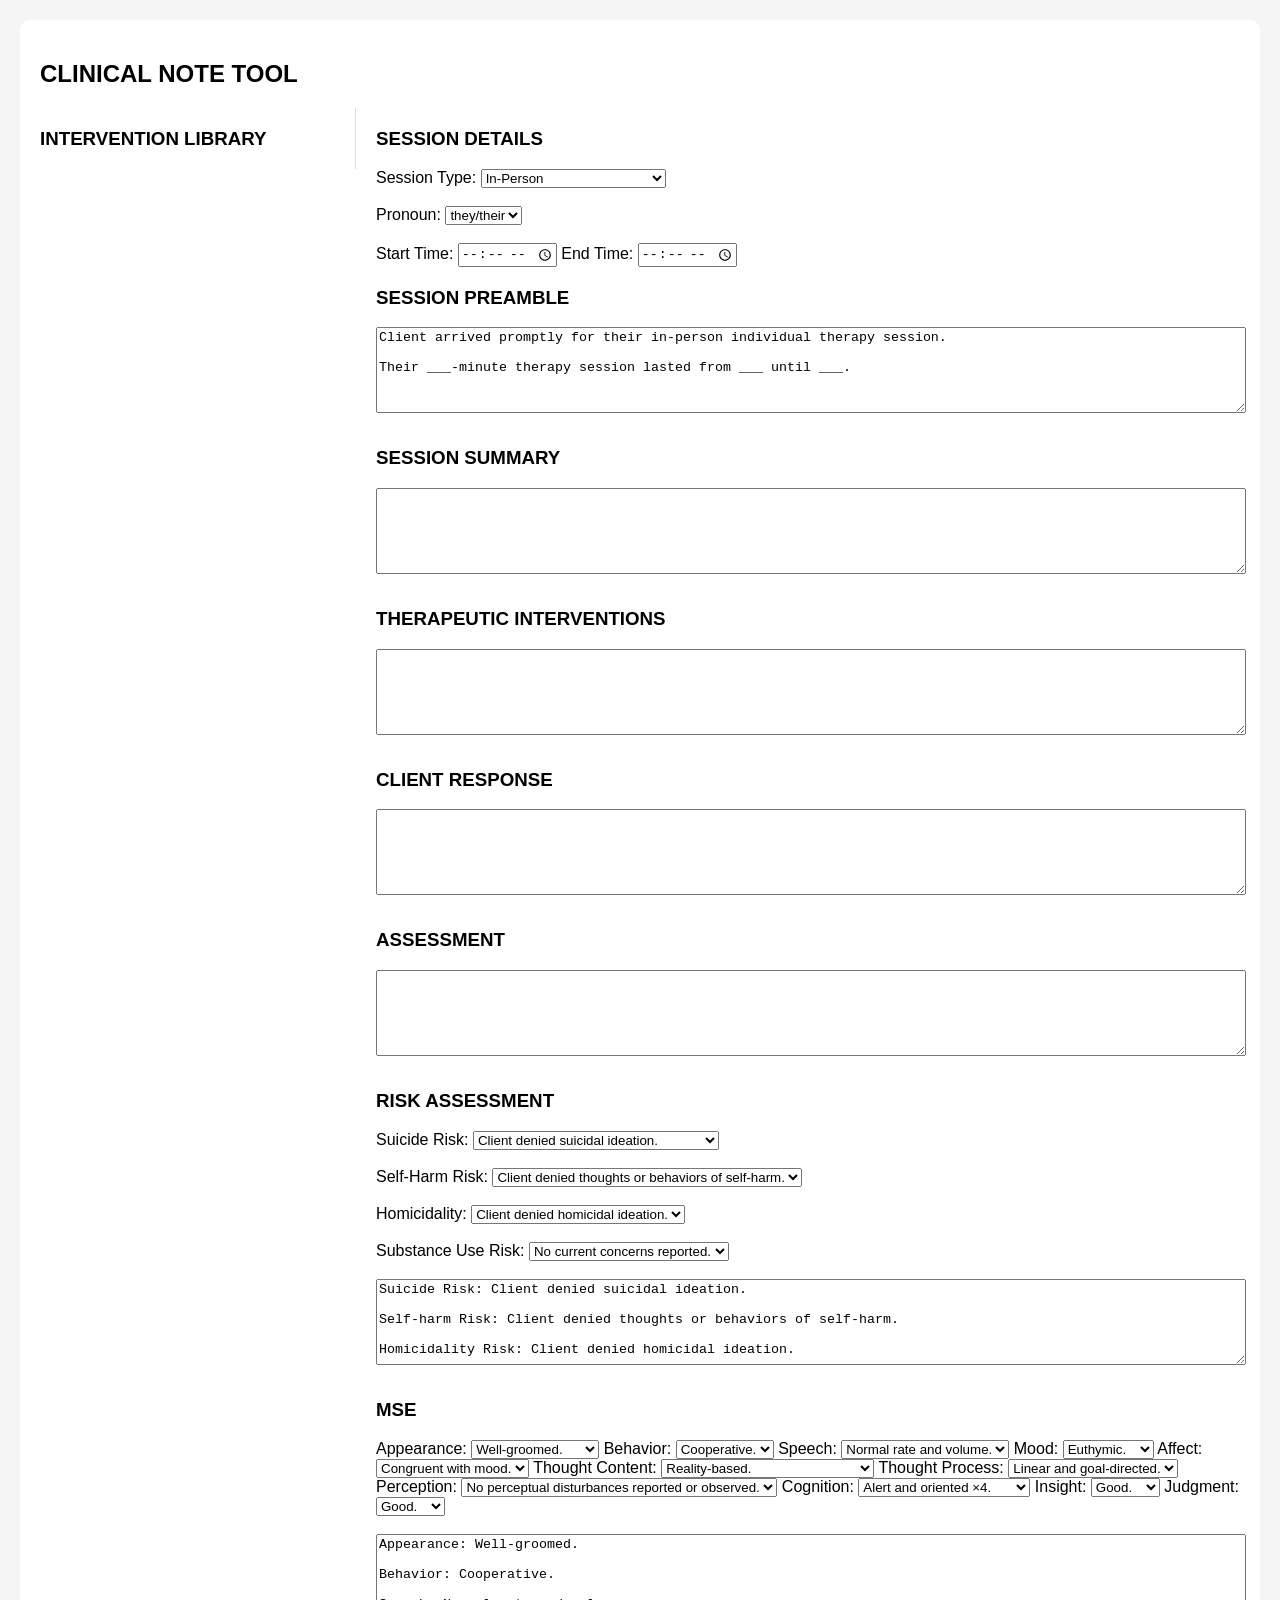
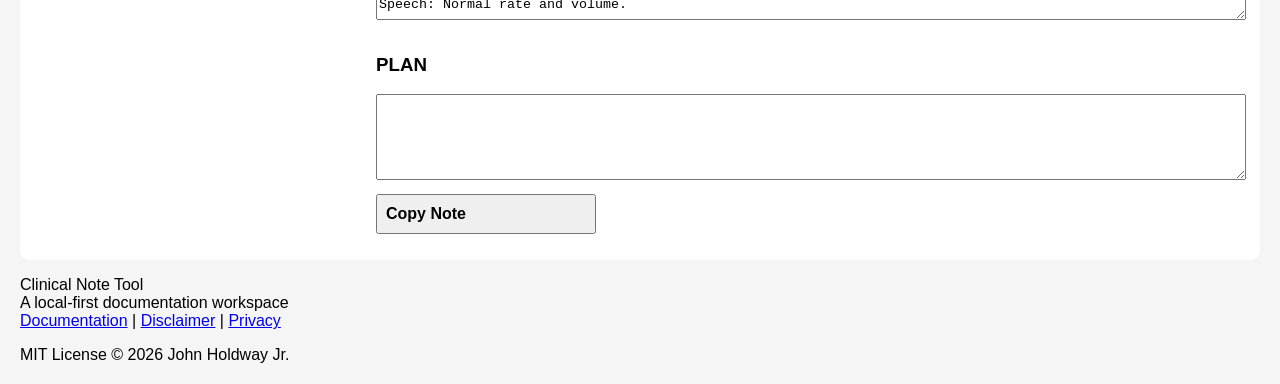
<file: index.html>
<!DOCTYPE html>
<html>
<head>
<meta charset="UTF-8">
<title>Clinical Note Tool</title>

<style>
body {
    font-family: Arial;
    background: #f5f5f5;
    margin: 20px;
}

.container {
    max-width: 1500px;
    margin: auto;
    background: white;
    padding: 20px;
    border-radius: 10px;
}

.mainLayout{
    display:flex;
    gap:20px;
    align-items:flex-start;
}

.sidebar{
    width:300px;
    flex-shrink:0;
    border-right:1px solid #ddd;
    padding-right:15px;
}

.content{
    flex:1;
}

h3 {
    margin-top: 20px;
}

textarea {
    width: 100%;
    height: 80px;
    margin-bottom: 10px;
}

button{
    width:100%;
    margin-bottom:6px;
    padding:8px;
    text-align:left;
}

#copyButton{

    width:220px;

    height:40px;

    font-size:16px;

    font-weight:bold;

}

#library {
    display: flex;
    flex-wrap: wrap;
}
</style>
</head>

<body>

<div class="container">

<h2>CLINICAL NOTE TOOL</h2>

<div class="mainLayout">

<div class="sidebar">

<h3>INTERVENTION LIBRARY</h3>

<div id="library"></div>

</div>

<div class="content">

<!-- SESSION INFO -->

<h3>SESSION DETAILS</h3>

<label>Session Type:</label>
<select id="sessionType" onchange="updateSessionHeader()">
    <option value="inperson">In-Person</option>
    <option value="video">Telehealth (SimplePractice)</option>
</select>

<br><br>

<label>Pronoun:</label>
<select id="pronoun" onchange="updateSessionHeader()">
    <option value="they">they/their</option>
    <option value="she">she/her</option>
    <option value="he">he/him</option>
</select>

<br><br>

<label>Start Time:</label>
<input type="time" id="startTime" onchange="updateSessionHeader()">

<label>End Time:</label>
<input type="time" id="endTime" onchange="updateSessionHeader()">

<h3>SESSION PREAMBLE</h3>
<textarea id="sessionHeaderPreview" readonly></textarea>

<h3>SESSION SUMMARY</h3>
<textarea id="summary"></textarea>

<h3>THERAPEUTIC INTERVENTIONS</h3>
<textarea id="interventionsLibrary"></textarea>

<h3>CLIENT RESPONSE</h3>
<textarea id="response"></textarea>

<h3>ASSESSMENT</h3>
<textarea id="assessment"></textarea>

<h3>RISK ASSESSMENT</h3>

<label>Suicide Risk:</label>
<select id="suicideRisk" onchange="updateRisk()">
    <option>Client denied suicidal ideation.</option>
    <option>Passive suicidal ideation without plan.</option>
    <option>Active suicidal ideation with plan.</option>
    <option>Further assessment indicated.</option>
</select>

<br><br>

<label>Self-Harm Risk:</label>
<select id="selfHarmRisk" onchange="updateRisk()">
    <option>Client denied thoughts or behaviors of self-harm.</option>
    <option>History of self-harm; no current urges.</option>
    <option>Current urges reported.</option>
    <option>Current self-harm behavior reported.</option>
</select>

<br><br>

<label>Homicidality:</label>
<select id="homicideRisk" onchange="updateRisk()">
    <option>Client denied homicidal ideation.</option>
    <option>Passive homicidal thoughts.</option>
    <option>Active homicidal ideation.</option>
</select>

<br><br>

<label>Substance Use Risk:</label>
<select id="substanceRisk" onchange="updateRisk()">
    <option>No current concerns reported.</option>
    <option>Mild concern.</option>
    <option>Moderate concern.</option>
    <option>High concern.</option>
</select>

<br><br>

<textarea id="risk"></textarea>

<h3>MSE</h3>

<label>Appearance:</label>
<select id="appearance" onchange="updateMSE()">
<option>Well-groomed.</option>
<option>Casually dressed.</option>
<option>Disheveled.</option>
</select>

<label>Behavior:</label>
<select id="behavior" onchange="updateMSE()">
<option>Cooperative.</option>
<option>Guarded.</option>
<option>Agitated.</option>
<option>Calm.</option>
</select>

<label>Speech:</label>
<select id="speech" onchange="updateMSE()">
<option>Normal rate and volume.</option>
<option>Pressured.</option>
<option>Slow.</option>
<option>Soft.</option>
</select>

<label>Mood:</label>
<select id="mood" onchange="updateMSE()">
<option>Euthymic.</option>
<option>Anxious.</option>
<option>Depressed.</option>
<option>Irritable.</option>
</select>

<label>Affect:</label>
<select id="affect" onchange="updateMSE()">
<option>Congruent with mood.</option>
<option>Restricted.</option>
<option>Flat.</option>
<option>Labile.</option>
</select>

<label>Thought Content:</label>
<select id="thoughtContent" onchange="updateMSE()">
<option>Reality-based.</option>
<option>No delusional content observed.</option>
<option>Obsessive thought content.</option>
<option>Ruminative thought content.</option>
</select>

<label>Thought Process:</label>
<select id="thoughtProcess" onchange="updateMSE()">
<option>Linear and goal-directed.</option>
<option>Circumstantial.</option>
<option>Tangential.</option>
<option>Flight of ideas.</option>
</select>

<label>Perception:</label>
<select id="perception" onchange="updateMSE()">
<option>No perceptual disturbances reported or observed.</option>
<option>Auditory hallucinations reported.</option>
<option>Visual hallucinations reported.</option>
</select>

<label>Cognition:</label>
<select id="cognition" onchange="updateMSE()">
<option>Alert and oriented ×4.</option>
<option>Mild memory impairment.</option>
<option>Distractible.</option>
</select>

<label>Insight:</label>
<select id="insight" onchange="updateMSE()">
<option>Good.</option>
<option>Fair.</option>
<option>Limited.</option>
<option>Poor.</option>
</select>

<label>Judgment:</label>
<select id="judgment" onchange="updateMSE()">
<option>Good.</option>
<option>Fair.</option>
<option>Limited.</option>
<option>Poor.</option>
</select>

<br><br>

<textarea id="mse"></textarea>

<h3>PLAN</h3>
<textarea id="plan"></textarea>

<br>
<button id="copyButton" onclick="copyNote()">Copy Note</button>
</div>
</div>
</div>

<footer>

<p>
    Clinical Note Tool<br>
A local-first documentation workspace<br>
<a href="README.md">Documentation</a>
|
<a href="DISCLAIMER.md">Disclaimer</a>
|
<a href="PRIVACY.md">Privacy</a>
</p>

<p>
MIT License © 2026 John Holdway Jr.
</p>

</footer>

<!-- LOAD LIBRARY -->
<script src="js/interventions.js"></script>
<script src="js/libraryManager.js"></script>
<script src="js/app.js"></script>
<script>

function addText(text) {
    const box = document.getElementById("interventionsLibrary");
    if (box.value.trim() !== "") {
        box.value += "\n";
    }
    box.value += text;
}

/* GET ALL LIBRARIES (future-proofing) */
function getLibrary() {

    const saved = localStorage.getItem("clinicalLibrary");

    return saved ? JSON.parse(saved) : [];
}

/* BUILD LIBRARY UI */
function buildLibrary() {

    const container = document.getElementById("library");
    container.innerHTML = "";

    const items = getLibrary();

    // Group interventions by theory
    const groups = {};

    items.forEach(item => {

        if (!groups[item.theory]) {
            groups[item.theory] = [];
        }

        groups[item.theory].push(item);

    });

    Object.keys(groups).sort().forEach(theory => {

        // Create heading button
        const heading = document.createElement("button");
        heading.className = "categoryButton";
        heading.textContent = "▼ " + theory;

        // Create collapsible section
        const section = document.createElement("div");
        section.className = "categorySection";
        section.style.display = "block";

        // Toggle open/closed
        heading.addEventListener("click", function () {

            if (section.style.display === "none") {

                section.style.display = "block";
                heading.textContent = "▼ " + theory;

            } else {

                section.style.display = "none";
                heading.textContent = "▶ " + theory;

            }

        });

        // Add intervention buttons
        groups[theory].forEach(item => {

            const btn = document.createElement("button");

            btn.textContent = item.title;

            btn.onclick = function () {
                addText(item.text);
            };

            section.appendChild(btn);

        });

        container.appendChild(heading);
        container.appendChild(section);

    });

}

/* COPY FINAL NOTE */
function updateRisk() {

document.getElementById("risk").value =
`Suicide Risk: ${document.getElementById("suicideRisk").value}

Self-harm Risk: ${document.getElementById("selfHarmRisk").value}

Homicidality Risk: ${document.getElementById("homicideRisk").value}

Substance Use Risk: ${document.getElementById("substanceRisk").value}`;

}

function updateMSE() {

document.getElementById("mse").value =
`Appearance: ${document.getElementById("appearance").value}

Behavior: ${document.getElementById("behavior").value}

Speech: ${document.getElementById("speech").value}

Mood: ${document.getElementById("mood").value}

Affect: ${document.getElementById("affect").value}

Thought Content: ${document.getElementById("thoughtContent").value}

Thought Process: ${document.getElementById("thoughtProcess").value}

Perception: ${document.getElementById("perception").value}

Cognition: ${document.getElementById("cognition").value}

Insight: ${document.getElementById("insight").value}

Judgment: ${document.getElementById("judgment").value}`;

}
{

    const note = `
SESSION SUMMARY:
${document.getElementById("summary").value}

THERAPEUTIC INTERVENTIONS:
${document.getElementById("interventionsLibrary").value}

CLIENT RESPONSE:
${document.getElementById("response").value}

ASSESSMENT:
${document.getElementById("assessment").value}

RISK ASSESSMENT:
${document.getElementById("risk").value}

MSE:
${document.getElementById("mse").value}

PLAN:
${document.getElementById("plan").value}
`;

    navigator.clipboard.writeText(note);
    alert("Note copied");
}

/* INIT */
window.addEventListener("DOMContentLoaded", function () {

    buildLibrary();

    updateRisk();

    updateMSE();

    updateSessionHeader();

});

</script>

</body>
</html>
</file>
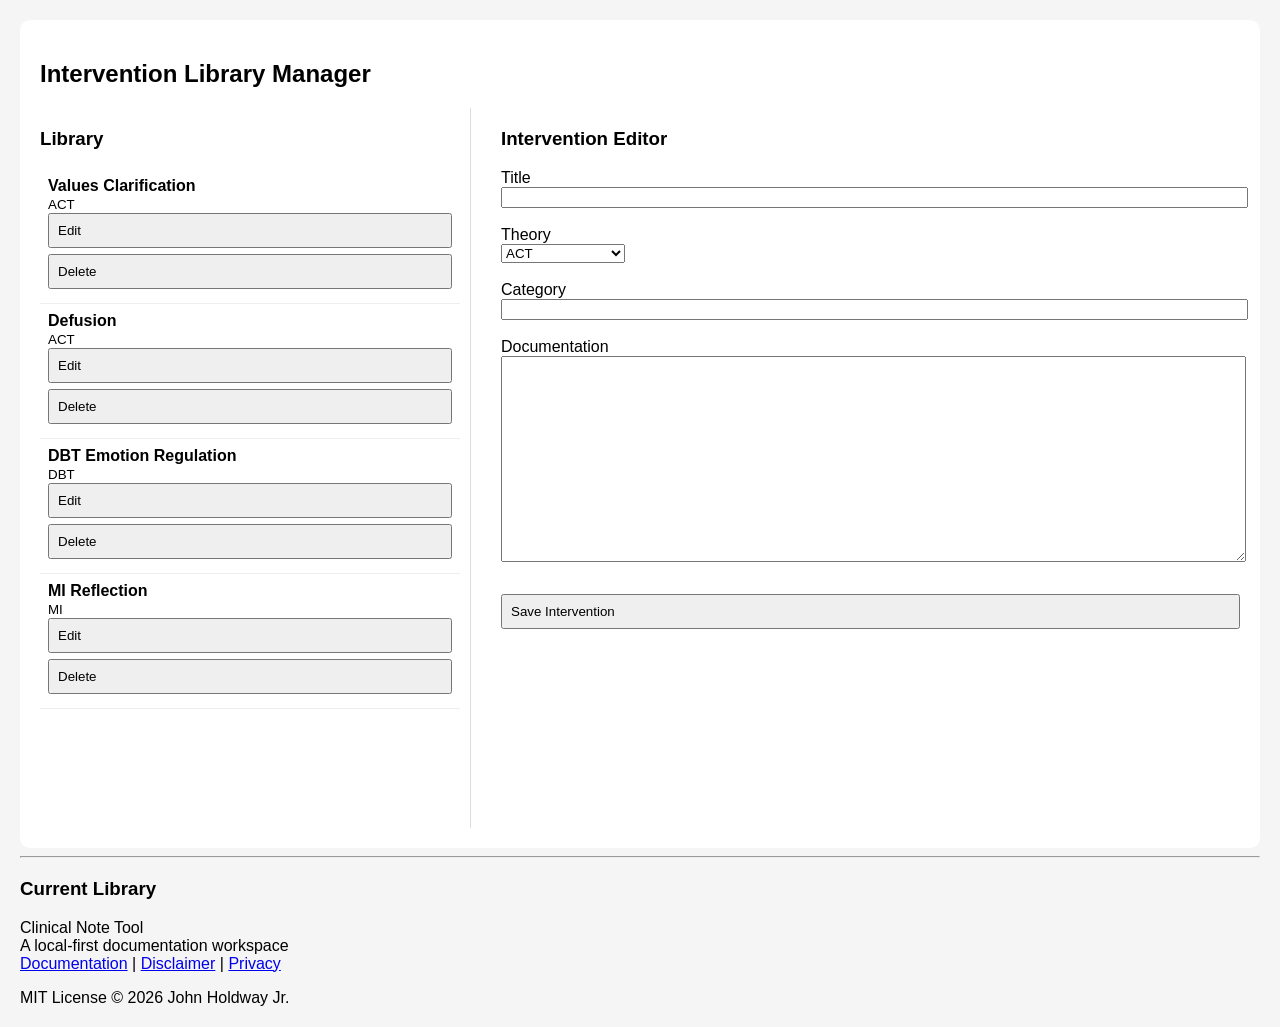
<file: library.html>
<!DOCTYPE html>
<html>

<head>

    <div id="editModeBanner" style="display:none; padding:10px; margin-bottom:10px; background:#fff3cd; border:1px solid #ffeeba;">
    ✏️ Editing Mode: <span id="editingTitle"></span>
</div>

<button id="cancelEditBtn" onclick="cancelEdit()" style="display:none; margin-bottom:10px;">
    Cancel Edit
</button>

<meta charset="UTF-8">

<title>Library Manager</title>

<link rel="stylesheet" href="css/styles.css">

</head>

<body>

<div class="container">

<h2>Intervention Library Manager</h2>

<div class="layout">

    <!-- LEFT: LIST -->
    <div class="sidebar">

        <h3>Library</h3>

        <div id="libraryList"></div>

    </div>

    <!-- RIGHT: EDITOR -->
    <div class="editor">

        <div id="editModeBanner" style="display:none; padding:10px; margin-bottom:10px; background:#fff3cd; border:1px solid #ffeeba;">
            ✏️ Editing: <span id="editingTitle"></span>
        </div>

        <button id="cancelEditBtn" onclick="cancelEdit()" style="display:none; margin-bottom:10px;">
            Cancel Edit
        </button>

        <h3>Intervention Editor</h3>

        <label>Title</label><br>
        <input id="title" style="width:100%;"><br><br>

        <label>Theory</label><br>
        <select id="theory">
            <option>ACT</option>
            <option>CBT</option>
            <option>DBT</option>
            <option>MI</option>
            <option>EFT</option>
            <option>Person-Centered</option>
            <option>Existential</option>
            <option>Other</option>
        </select>

        <br><br>

        <label>Category</label><br>
        <input id="category" style="width:100%;"><br><br>

        <label>Documentation</label><br>
        <textarea id="text" style="height:200px; width:100%;"></textarea>

        <br><br>

        <button onclick="saveIntervention()">Save Intervention</button>

    </div>

</div>

</div>

</button>

<hr>

<h3>Current Library</h3>

<div id="libraryList"></div>

</div>

<footer>

<p>
    Clinical Note Tool<br>
A local-first documentation workspace<br>
<a href="README.md">Documentation</a>
|
<a href="DISCLAIMER.md">Disclaimer</a>
|
<a href="PRIVACY.md">Privacy</a>
</p>

<p>
MIT License © 2026 John Holdway Jr.
</p>

</footer>

<script src="js/libraryManager.js"></script>

</body>

</html>
</file>
<file: css/styles.css>
body {
    font-family: Arial;
    background: #f5f5f5;
    margin: 20px;
}

.container {
    max-width: 1500px;
    margin: auto;
    background: white;
    padding: 20px;
    border-radius: 10px;
}

.mainLayout{
    display:flex;
    gap:20px;
    align-items:flex-start;
}

.sidebar{
    width:300px;
    flex-shrink:0;
    border-right:1px solid #ddd;
    padding-right:15px;
}

.content{
    flex:1;
}

h3 {
    margin-top: 20px;
}

textarea {
    width: 100%;
    height: 80px;
    margin-bottom: 10px;
}

button{
    width:100%;
    margin-bottom:6px;
    padding:8px;
    text-align:left;
}

#copyButton{

    width:220px;

    height:40px;

    font-size:16px;

    font-weight:bold;

}

#library {
    display: flex;
    flex-wrap: wrap;
}
.layout {
    display: flex;
    gap: 20px;
    height: 80vh;
}

/* LEFT PANEL */
.sidebar {
    width: 35%;
    border-right: 1px solid #ddd;
    padding-right: 10px;
    overflow-y: auto;
}

/* RIGHT PANEL */
.editor {
    width: 65%;
    padding-left: 10px;
}

/* LIST ITEMS */
.library-item {
    padding: 8px;
    border-bottom: 1px solid #eee;
    cursor: pointer;
}

.library-item:hover {
    background: #f5f5f5;
}

.library-item button {
    margin-right: 5px;
}
</file>
